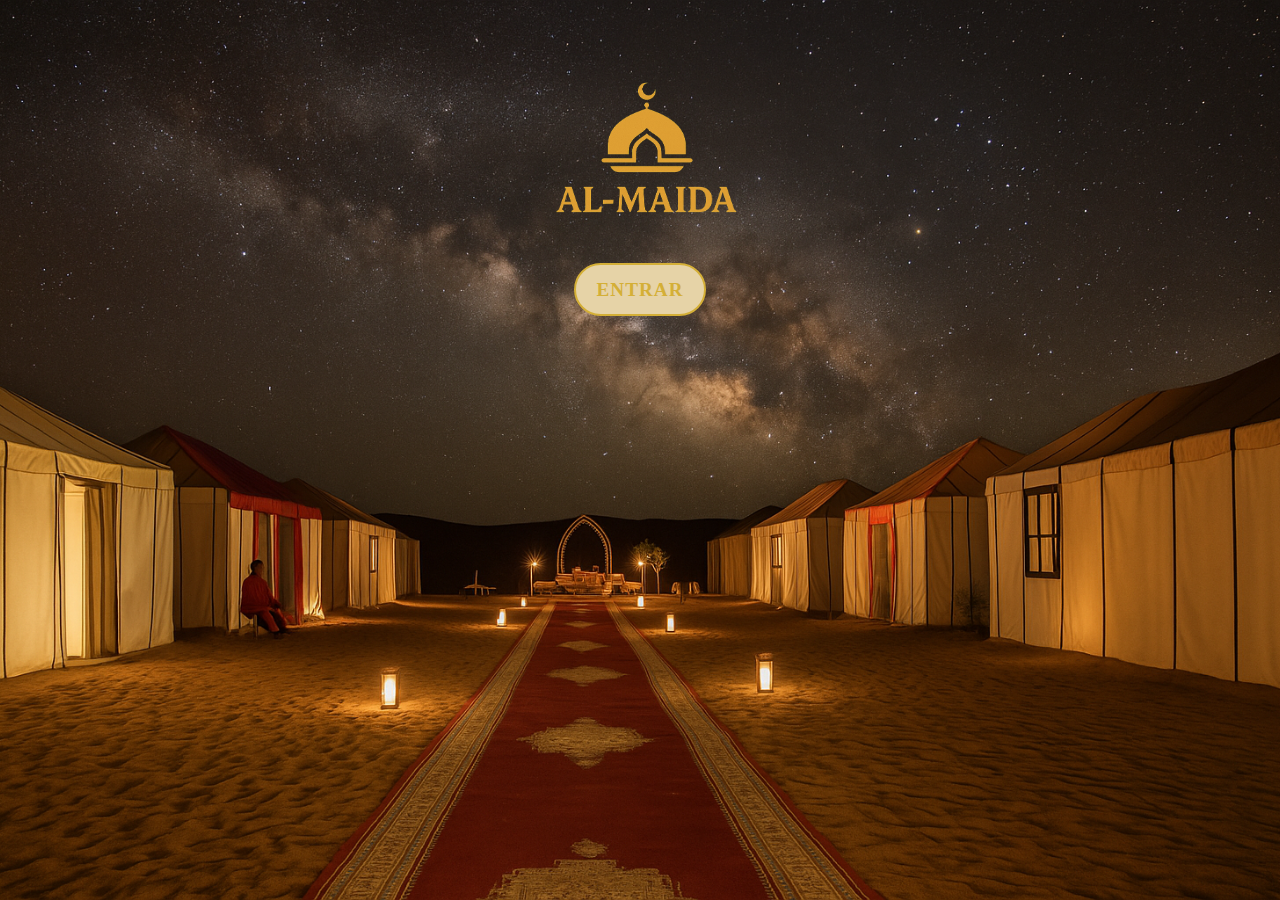
<file: index.html>
<!DOCTYPE html>
<html lang="pt-BR">
<head>
    <meta charset="UTF-8">
    <meta name="viewport" content="width=device-width, initial-scale=1.0">
    <link rel="stylesheet" href="CSS/reset.css">
    <link rel="stylesheet" href="CSS/style2.css">
    <title>Al-Maida Restaurante</title>
</head>
<body>
    <div class="container-hero kenburns-top"></div>
    <div class="conteudo">
        <img class="logo" src="assets/image/logopng.png" alt="">
        <div class="button">
            <a href="inicio.html">Entrar</a>
        </div>
    </div>
</body>
</html>
</file>
<file: CSS/style2.css>
@import url('https://fonts.googleapis.com/css2?family=Chakra+Petch:ital,wght@0,300;0,400;0,500;0,600;0,700;1,300;1,400;1,500;1,600;1,700&family=Lato:ital,wght@0,100;0,300;0,400;0,700;0,900;1,100;1,300;1,400;1,700;1,900&family=Montserrat:ital,wght@0,100..900;1,100..900&family=Roboto:ital,wght@0,100..900;1,100..900&display=swap');

* {
    margin: 0;
    padding: 0;
    box-sizing: border-box;
}

body {
  max-height: 100vh;
  overflow: hidden;
}


.container-hero {
  position: absolute;
  background-image: url(../bgimage.png);
  width: 100%;
  height: 100%;
  object-fit: cover;
  background-repeat: no-repeat;
  background-size: cover;
  background-position: center center;
  min-height: 100vh;
}

.conteudo {
  display: flex;
  flex-direction: column;
  justify-content: center;
  align-items: center;
}

.logo {
  position: relative;
  max-width: 15rem;
  margin-top: 5rem;
}

.button {
    position: relative;
    z-index: 10;
    margin: 3rem;
}

.button a {
    display: inline-block;
    padding: 15px 20px;
    background-color:#E6D3A7;
    color:#D4AF37;
    text-decoration: none;
    font-size: 1.2rem;
    font-weight: bold;
    border-radius: 30px;
    transition: all 0.3s ease;
    border: 2px solid #D4AF37
    ;
    text-transform: uppercase;
    letter-spacing: 1px;
}

.button a:hover {
    background-color: #D4AF37;
    color:#B8860B;
    transform: translateY(-3px);
    box-shadow: 0 10px 20px rgba#D4AF37;
}
.kenburns-top {
	-webkit-animation: kenburns-top 5s ease-out both;
	        animation: kenburns-top 5s ease-out both;
}

@-webkit-keyframes kenburns-top {
  0% {
    -webkit-transform: scale(1) translateY(0);
            transform: scale(1) translateY(0);
    -webkit-transform-origin: 50% 16%;
            transform-origin: 50% 16%;
  }
  100% {
    -webkit-transform: scale(1.25) translateY(-15px);
            transform: scale(1.25) translateY(-15px);
    -webkit-transform-origin: top;
            transform-origin: top;
  }
}
@keyframes kenburns-top {
  0% {
    -webkit-transform: scale(1) translateY(0);
            transform: scale(1) translateY(0);
    -webkit-transform-origin: 50% 16%;
            transform-origin: 50% 16%;
  }
  100% {
    -webkit-transform: scale(1.25) translateY(-15px);
            transform: scale(1.25) translateY(-15px);
    -webkit-transform-origin: top;
            transform-origin: top;
  }
}
</file>
